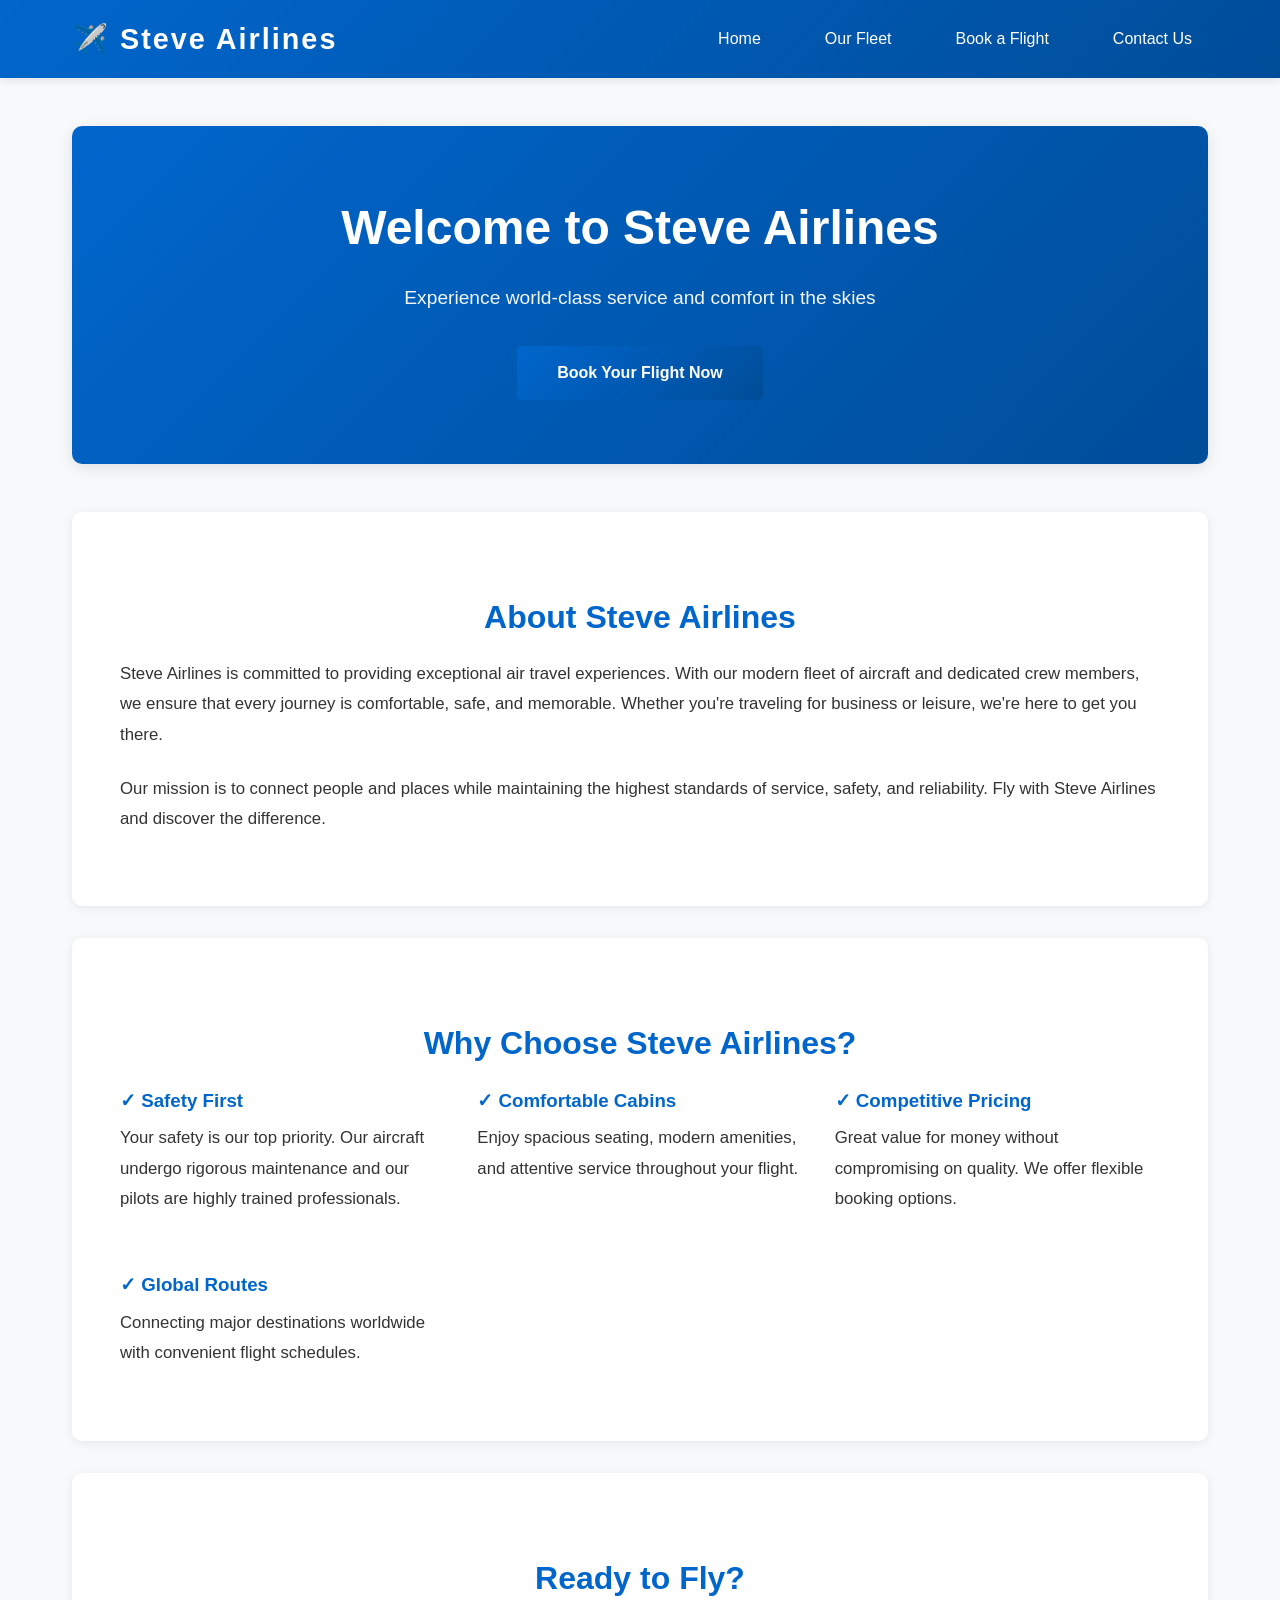
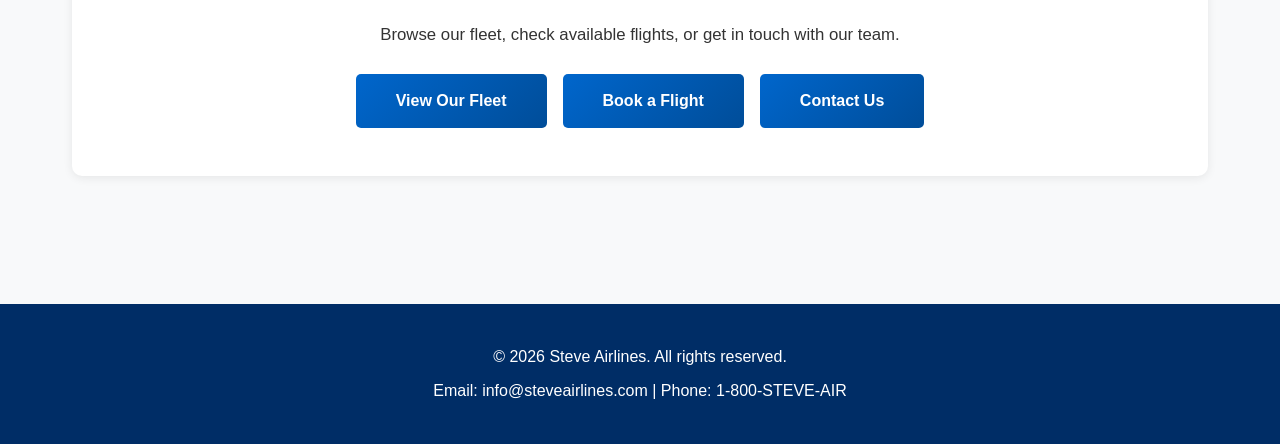
<file: index.html>
<!DOCTYPE html>
<html lang="en">
<head>
  <meta charset="UTF-8">
  <meta name="viewport" content="width=device-width, initial-scale=1.0">
  <title>Steve Airlines - Home</title>
  <link rel="stylesheet" href="style.css">
</head>
<body>
  <header>
    <div class="header-container">
      <div class="logo">✈️ Steve Airlines</div>
      <nav>
        <ul>
          <li><a href="index.html">Home</a></li>
          <li><a href="planes.html">Our Fleet</a></li>
          <li><a href="booking.html">Book a Flight</a></li>
          <li><a href="contact.html">Contact Us</a></li>
        </ul>
      </nav>
    </div>
  </header>

  <main>
    <section class="hero">
      <h1>Welcome to Steve Airlines</h1>
      <p>Experience world-class service and comfort in the skies</p>
      <a href="booking.html" class="btn">Book Your Flight Now</a>
    </section>

    <section class="content-section">
      <h2 class="section-title">About Steve Airlines</h2>
      <p>
        Steve Airlines is committed to providing exceptional air travel experiences. With our modern fleet of aircraft and dedicated crew members, we ensure that every journey is comfortable, safe, and memorable. Whether you're traveling for business or leisure, we're here to get you there.
      </p>
      <p>
        Our mission is to connect people and places while maintaining the highest standards of service, safety, and reliability. Fly with Steve Airlines and discover the difference.
      </p>
    </section>

    <section class="content-section">
      <h2 class="section-title">Why Choose Steve Airlines?</h2>
      <div style="display: grid; grid-template-columns: repeat(auto-fit, minmax(250px, 1fr)); gap: 2rem;">
        <div>
          <h3 style="color: #0066cc; margin-bottom: 0.5rem;">✓ Safety First</h3>
          <p>Your safety is our top priority. Our aircraft undergo rigorous maintenance and our pilots are highly trained professionals.</p>
        </div>
        <div>
          <h3 style="color: #0066cc; margin-bottom: 0.5rem;">✓ Comfortable Cabins</h3>
          <p>Enjoy spacious seating, modern amenities, and attentive service throughout your flight.</p>
        </div>
        <div>
          <h3 style="color: #0066cc; margin-bottom: 0.5rem;">✓ Competitive Pricing</h3>
          <p>Great value for money without compromising on quality. We offer flexible booking options.</p>
        </div>
        <div>
          <h3 style="color: #0066cc; margin-bottom: 0.5rem;">✓ Global Routes</h3>
          <p>Connecting major destinations worldwide with convenient flight schedules.</p>
        </div>
      </div>
    </section>

    <section class="content-section text-center">
      <h2 class="section-title">Ready to Fly?</h2>
      <p>Browse our fleet, check available flights, or get in touch with our team.</p>
      <div style="display: flex; gap: 1rem; justify-content: center; flex-wrap: wrap; margin-top: 1.5rem;">
        <a href="planes.html" class="btn">View Our Fleet</a>
        <a href="booking.html" class="btn">Book a Flight</a>
        <a href="contact.html" class="btn">Contact Us</a>
      </div>
    </section>
  </main>

  <footer>
    <p>&copy; 2026 Steve Airlines. All rights reserved.</p>
    <p>Email: info@steveairlines.com | Phone: 1-800-STEVE-AIR</p>
  </footer>
</body>
</html>
</file>
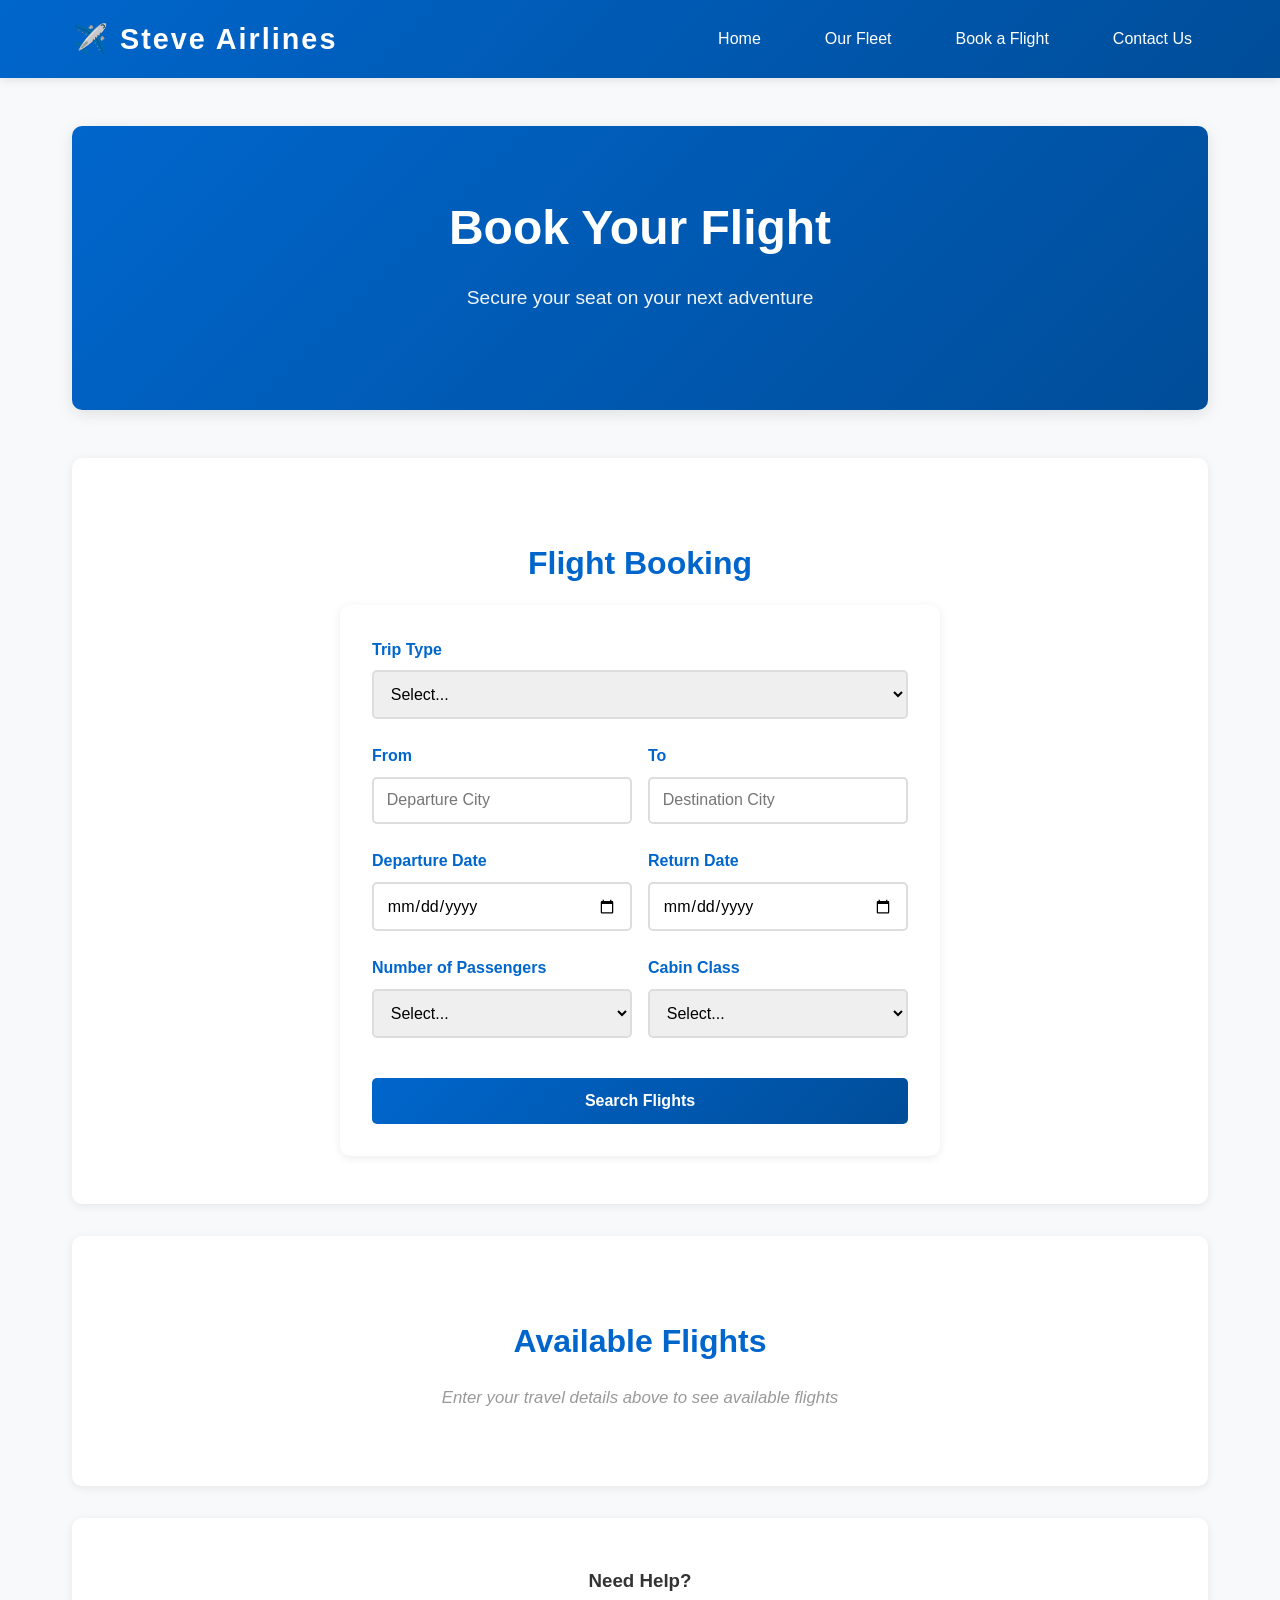
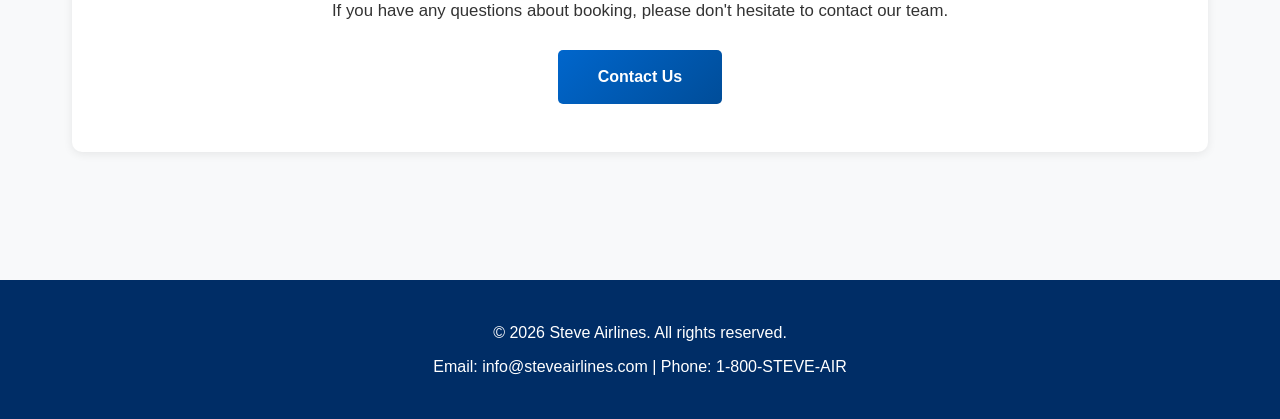
<file: booking.html>
<!DOCTYPE html>
<html lang="en">
<head>
  <meta charset="UTF-8">
  <meta name="viewport" content="width=device-width, initial-scale=1.0">
  <title>Book a Flight - Steve Airlines</title>
  <link rel="stylesheet" href="style.css">
</head>
<body>
  <header>
    <div class="header-container">
      <div class="logo">✈️ Steve Airlines</div>
      <nav>
        <ul>
          <li><a href="index.html">Home</a></li>
          <li><a href="planes.html">Our Fleet</a></li>
          <li><a href="booking.html">Book a Flight</a></li>
          <li><a href="contact.html">Contact Us</a></li>
        </ul>
      </nav>
    </div>
  </header>

  <main>
    <section class="hero">
      <h1>Book Your Flight</h1>
      <p>Secure your seat on your next adventure</p>
    </section>

    <section class="content-section">
      <h2 class="section-title">Flight Booking</h2>
      <form>
        <div class="form-group">
          <label for="trip-type">Trip Type</label>
          <select id="trip-type" name="trip-type" required>
            <option value="">Select...</option>
            <option value="oneway">One Way</option>
            <option value="roundtrip">Round Trip</option>
          </select>
        </div>

        <div style="display: grid; grid-template-columns: 1fr 1fr; gap: 1rem;">
          <div class="form-group">
            <label for="from">From</label>
            <input type="text" id="from" name="from" placeholder="Departure City" required>
          </div>
          <div class="form-group">
            <label for="to">To</label>
            <input type="text" id="to" name="to" placeholder="Destination City" required>
          </div>
        </div>

        <div style="display: grid; grid-template-columns: 1fr 1fr; gap: 1rem;">
          <div class="form-group">
            <label for="depart">Departure Date</label>
            <input type="date" id="depart" name="depart" required>
          </div>
          <div class="form-group">
            <label for="return">Return Date</label>
            <input type="date" id="return" name="return">
          </div>
        </div>

        <div style="display: grid; grid-template-columns: 1fr 1fr; gap: 1rem;">
          <div class="form-group">
            <label for="passengers">Number of Passengers</label>
            <select id="passengers" name="passengers" required>
              <option value="">Select...</option>
              <option value="1">1 Passenger</option>
              <option value="2">2 Passengers</option>
              <option value="3">3 Passengers</option>
              <option value="4">4 Passengers</option>
              <option value="5">5 Passengers</option>
              <option value="6">6+ Passengers</option>
            </select>
          </div>
          <div class="form-group">
            <label for="class">Cabin Class</label>
            <select id="class" name="class" required>
              <option value="">Select...</option>
              <option value="economy">Economy</option>
              <option value="business">Business</option>
              <option value="first">First Class</option>
            </select>
          </div>
        </div>

        <button type="submit" class="btn" style="width: 100%; margin-top: 1rem;">Search Flights</button>
      </form>
    </section>

    <section class="content-section">
      <h2 class="section-title">Available Flights</h2>
      <p style="text-align: center; color: #999; font-style: italic;">
        Enter your travel details above to see available flights
      </p>
    </section>

    <section class="content-section text-center">
      <h3>Need Help?</h3>
      <p>If you have any questions about booking, please don't hesitate to contact our team.</p>
      <a href="contact.html" class="btn">Contact Us</a>
    </section>
  </main>

  <footer>
    <p>&copy; 2026 Steve Airlines. All rights reserved.</p>
    <p>Email: info@steveairlines.com | Phone: 1-800-STEVE-AIR</p>
  </footer>
</body>
</html>
</file>
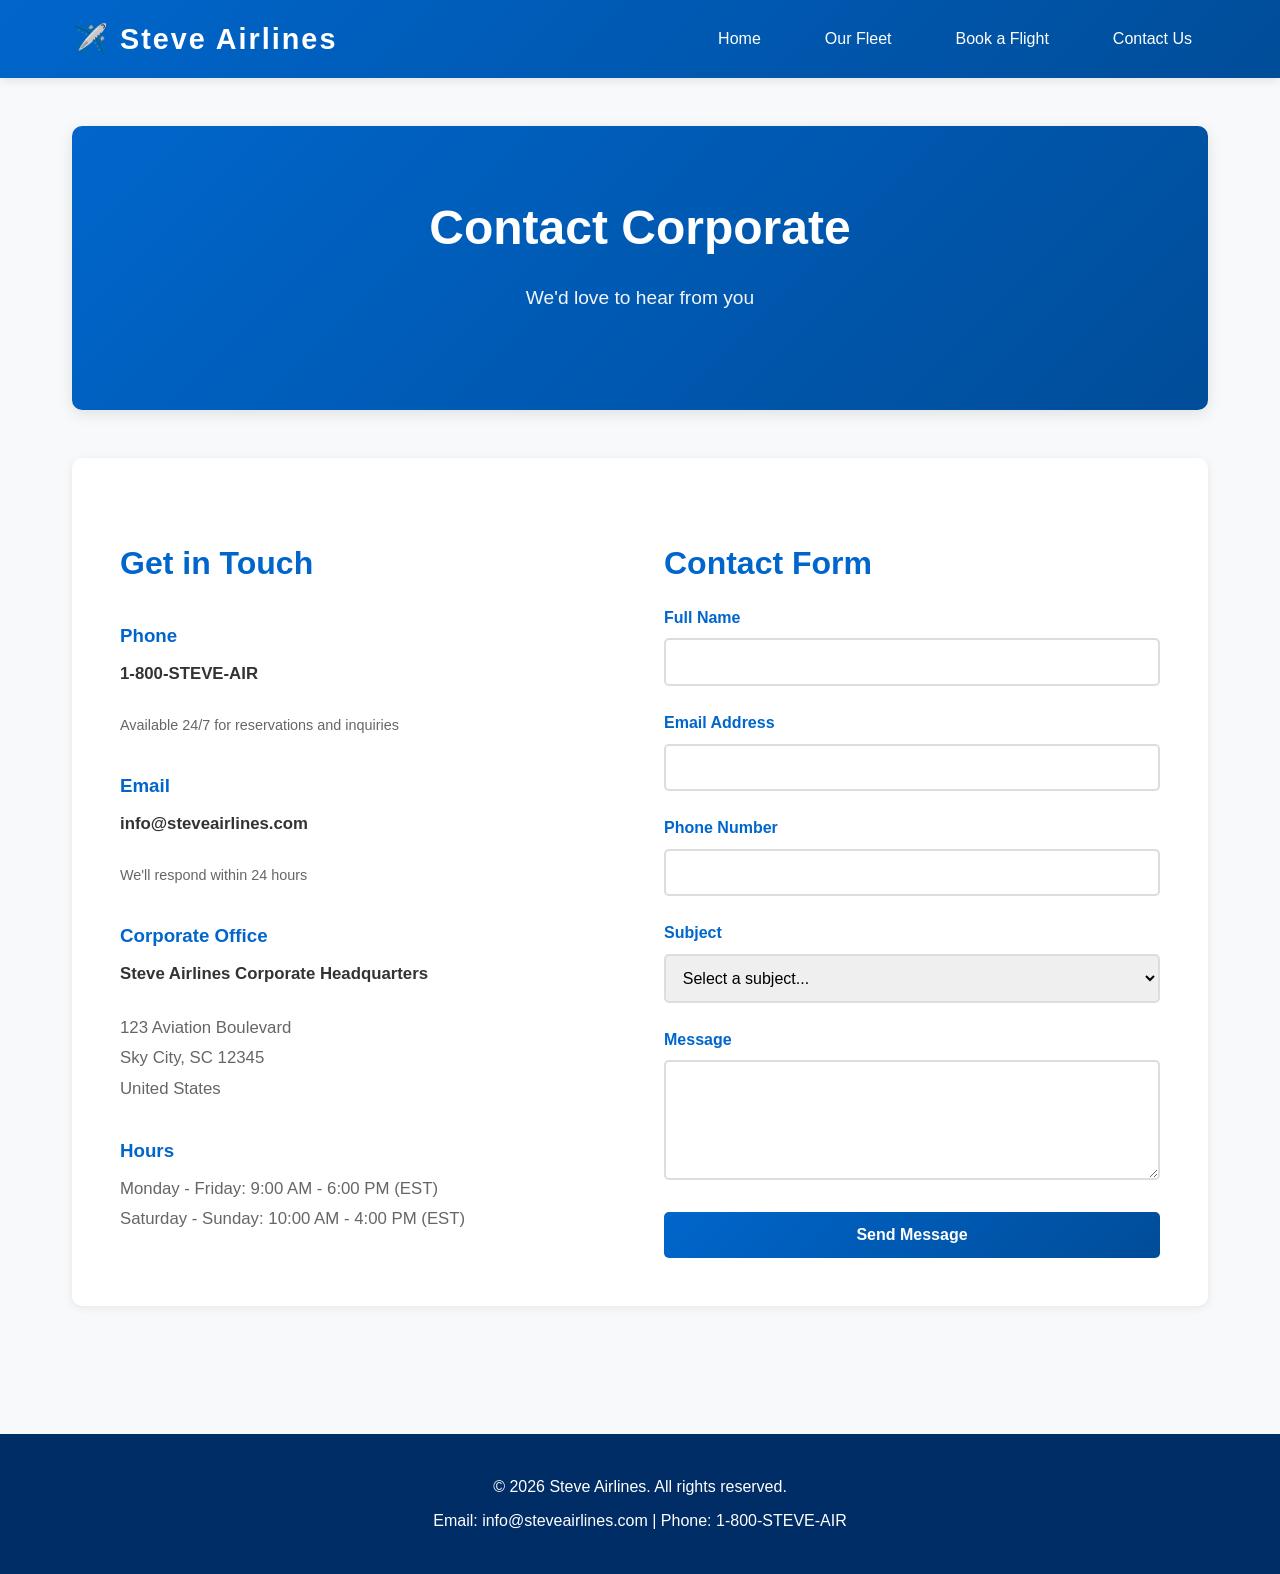
<file: contact.html>
<!DOCTYPE html>
<html lang="en">
<head>
  <meta charset="UTF-8">
  <meta name="viewport" content="width=device-width, initial-scale=1.0">
  <title>Contact Us - Steve Airlines</title>
  <link rel="stylesheet" href="style.css">
</head>
<body>
  <header>
    <div class="header-container">
      <div class="logo">✈️ Steve Airlines</div>
      <nav>
        <ul>
          <li><a href="index.html">Home</a></li>
          <li><a href="planes.html">Our Fleet</a></li>
          <li><a href="booking.html">Book a Flight</a></li>
          <li><a href="contact.html">Contact Us</a></li>
        </ul>
      </nav>
    </div>
  </header>

  <main>
    <section class="hero">
      <h1>Contact Corporate</h1>
      <p>We'd love to hear from you</p>
    </section>

    <section class="content-section">
      <div style="display: grid; grid-template-columns: 1fr 1fr; gap: 3rem;">
        <div>
          <h2 class="section-title" style="text-align: left;">Get in Touch</h2>
          <div style="margin-top: 2rem;">
            <h3 style="color: #0066cc; margin-bottom: 0.5rem;">Phone</h3>
            <p><strong>1-800-STEVE-AIR</strong></p>
            <p style="color: #666; font-size: 0.9rem;">Available 24/7 for reservations and inquiries</p>
          </div>

          <div style="margin-top: 2rem;">
            <h3 style="color: #0066cc; margin-bottom: 0.5rem;">Email</h3>
            <p><strong>info@steveairlines.com</strong></p>
            <p style="color: #666; font-size: 0.9rem;">We'll respond within 24 hours</p>
          </div>

          <div style="margin-top: 2rem;">
            <h3 style="color: #0066cc; margin-bottom: 0.5rem;">Corporate Office</h3>
            <p><strong>Steve Airlines Corporate Headquarters</strong></p>
            <p style="color: #666;">
              123 Aviation Boulevard<br>
              Sky City, SC 12345<br>
              United States
            </p>
          </div>

          <div style="margin-top: 2rem;">
            <h3 style="color: #0066cc; margin-bottom: 0.5rem;">Hours</h3>
            <p style="color: #666;">
              Monday - Friday: 9:00 AM - 6:00 PM (EST)<br>
              Saturday - Sunday: 10:00 AM - 4:00 PM (EST)
            </p>
          </div>
        </div>

        <div>
          <h2 class="section-title" style="text-align: left;">Contact Form</h2>
          <form style="margin-top: 0; box-shadow: none; padding: 0;">
            <div class="form-group">
              <label for="name">Full Name</label>
              <input type="text" id="name" name="name" required>
            </div>

            <div class="form-group">
              <label for="email">Email Address</label>
              <input type="email" id="email" name="email" required>
            </div>

            <div class="form-group">
              <label for="phone">Phone Number</label>
              <input type="tel" id="phone" name="phone">
            </div>

            <div class="form-group">
              <label for="subject">Subject</label>
              <select id="subject" name="subject" required>
                <option value="">Select a subject...</option>
                <option value="reservation">Flight Reservation</option>
                <option value="complaint">Complaint</option>
                <option value="partnership">Business Partnership</option>
                <option value="other">Other</option>
              </select>
            </div>

            <div class="form-group">
              <label for="message">Message</label>
              <textarea id="message" name="message" required></textarea>
            </div>

            <button type="submit" class="btn" style="width: 100%;">Send Message</button>
          </form>
        </div>
      </div>
    </section>
  </main>

  <footer>
    <p>&copy; 2026 Steve Airlines. All rights reserved.</p>
    <p>Email: info@steveairlines.com | Phone: 1-800-STEVE-AIR</p>
  </footer>
</body>
</html>
</file>
<file: style.css>
* {
  margin: 0;
  padding: 0;
  box-sizing: border-box;
}

body {
  font-family: 'Segoe UI', Tahoma, Geneva, Verdana, sans-serif;
  line-height: 1.6;
  color: #333;
  background-color: #f8f9fa;
}

/* Header and Navigation */
header {
  background: linear-gradient(135deg, #0066cc 0%, #004d99 100%);
  color: white;
  padding: 1rem 0;
  box-shadow: 0 2px 10px rgba(0, 0, 0, 0.1);
  position: sticky;
  top: 0;
  z-index: 1000;
}

.header-container {
  max-width: 1200px;
  margin: 0 auto;
  padding: 0 2rem;
  display: flex;
  justify-content: space-between;
  align-items: center;
}

.logo {
  font-size: 1.8rem;
  font-weight: bold;
  letter-spacing: 2px;
}

nav ul {
  display: flex;
  list-style: none;
  gap: 2rem;
}

nav a {
  color: white;
  text-decoration: none;
  font-weight: 500;
  transition: color 0.3s ease;
  padding: 0.5rem 1rem;
  border-radius: 5px;
}

nav a:hover {
  background-color: rgba(255, 255, 255, 0.2);
  color: #fff;
}

/* Main Content */
main {
  max-width: 1200px;
  margin: 0 auto;
  padding: 3rem 2rem;
}

/* Hero Section */
.hero {
  background: linear-gradient(135deg, #0066cc 0%, #004d99 100%);
  color: white;
  padding: 4rem 2rem;
  border-radius: 10px;
  text-align: center;
  margin-bottom: 3rem;
  box-shadow: 0 4px 15px rgba(0, 0, 0, 0.1);
}

.hero h1 {
  font-size: 3rem;
  margin-bottom: 1rem;
}

.hero p {
  font-size: 1.2rem;
  margin-bottom: 2rem;
  opacity: 0.95;
}

/* Cards and Sections */
.section-title {
  font-size: 2rem;
  color: #0066cc;
  margin: 2rem 0 1rem;
  text-align: center;
}

.content-section {
  background: white;
  padding: 3rem;
  border-radius: 10px;
  box-shadow: 0 2px 10px rgba(0, 0, 0, 0.08);
  margin-bottom: 2rem;
}

.content-section p {
  font-size: 1.05rem;
  margin-bottom: 1.5rem;
  line-height: 1.8;
}

/* Planes Grid */
.planes-grid {
  display: grid;
  grid-template-columns: repeat(auto-fit, minmax(300px, 1fr));
  gap: 2rem;
  margin-bottom: 2rem;
}

.plane-card {
  background: white;
  border-radius: 10px;
  overflow: hidden;
  box-shadow: 0 4px 15px rgba(0, 0, 0, 0.1);
  transition: transform 0.3s ease, box-shadow 0.3s ease;
}

.plane-card:hover {
  transform: translateY(-5px);
  box-shadow: 0 6px 20px rgba(0, 102, 204, 0.2);
}

.plane-card img {
  width: 100%;
  height: 250px;
  object-fit: cover;
  background-color: #e8f0ff;
}

.plane-card-content {
  padding: 1.5rem;
}

.plane-card-content h3 {
  color: #0066cc;
  margin-bottom: 0.5rem;
  font-size: 1.3rem;
}

.plane-card-content p {
  color: #666;
  font-size: 0.95rem;
}

/* Form Styles */
form {
  background: white;
  padding: 2rem;
  border-radius: 10px;
  box-shadow: 0 2px 10px rgba(0, 0, 0, 0.08);
  max-width: 600px;
  margin: 0 auto;
}

.form-group {
  margin-bottom: 1.5rem;
}

label {
  display: block;
  margin-bottom: 0.5rem;
  color: #0066cc;
  font-weight: 600;
}

input,
textarea,
select {
  width: 100%;
  padding: 0.8rem;
  border: 2px solid #ddd;
  border-radius: 5px;
  font-family: inherit;
  font-size: 1rem;
  transition: border-color 0.3s ease;
}

input:focus,
textarea:focus,
select:focus {
  outline: none;
  border-color: #0066cc;
  background-color: #f0f7ff;
}

textarea {
  resize: vertical;
  min-height: 120px;
}

/* Buttons */
.btn {
  background: linear-gradient(135deg, #0066cc 0%, #004d99 100%);
  color: white;
  padding: 0.9rem 2.5rem;
  border: none;
  border-radius: 5px;
  font-size: 1rem;
  font-weight: 600;
  cursor: pointer;
  transition: transform 0.2s ease, box-shadow 0.2s ease;
  display: inline-block;
  text-decoration: none;
  text-align: center;
}

.btn:hover {
  transform: translateY(-2px);
  box-shadow: 0 4px 12px rgba(0, 102, 204, 0.3);
}

.btn:active {
  transform: translateY(0);
}

/* Footer */
footer {
  background: #002d66;
  color: white;
  text-align: center;
  padding: 2rem;
  margin-top: 3rem;
}

footer p {
  margin: 0.5rem 0;
}

/* Responsive Design */
@media (max-width: 768px) {
  .header-container {
    flex-direction: column;
    gap: 1rem;
  }

  nav ul {
    flex-direction: column;
    gap: 0.5rem;
  }

  .hero h1 {
    font-size: 2rem;
  }

  .content-section {
    padding: 1.5rem;
  }

  .planes-grid {
    grid-template-columns: 1fr;
  }

  form {
    padding: 1.5rem;
  }
}

/* Utility Classes */
.text-center {
  text-align: center;
}

.mt-2 {
  margin-top: 2rem;
}

.mb-2 {
  margin-bottom: 2rem;
}
</file>
